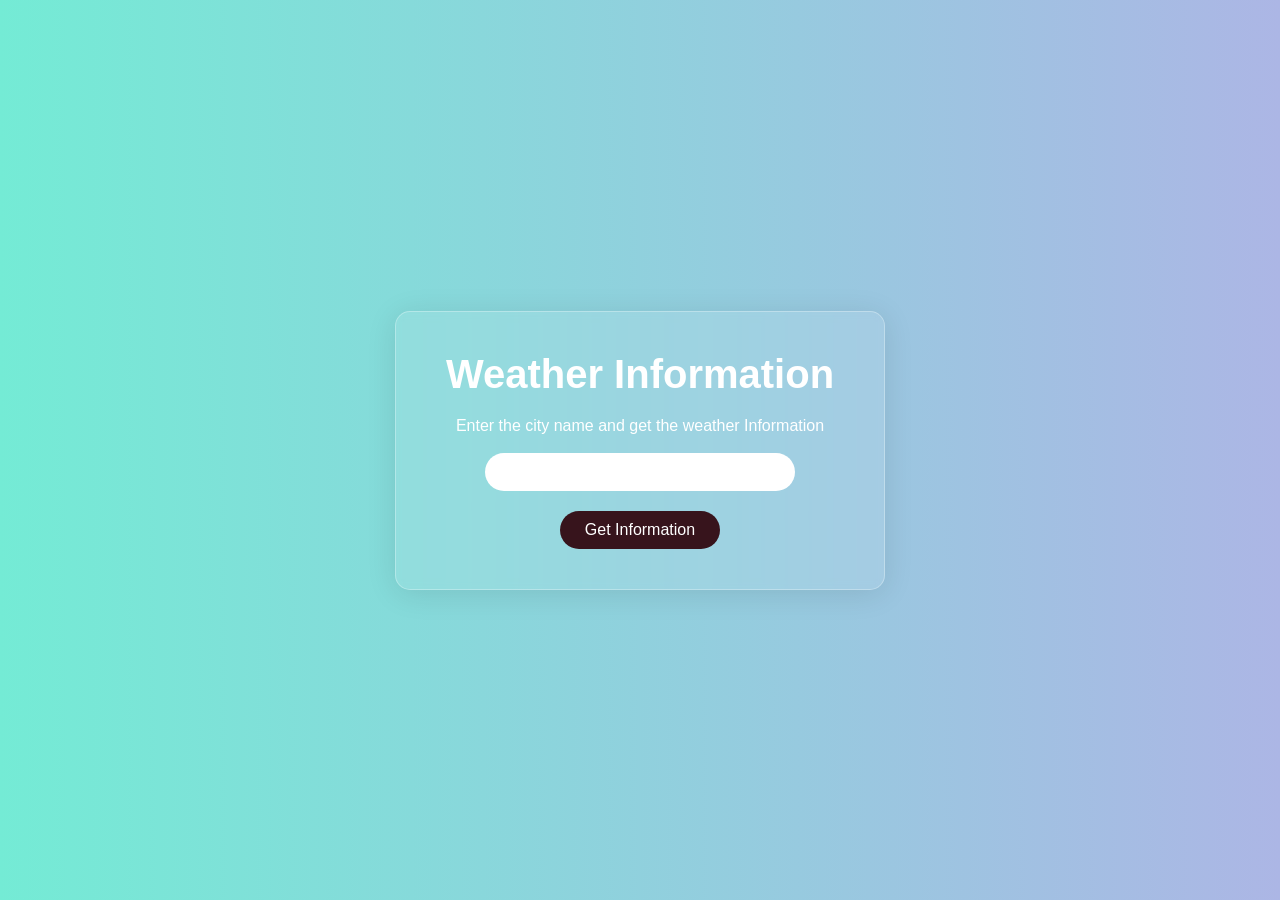
<file: weather_app/index.html>
<!DOCTYPE html>
<html lang="en">
  <head>
    <meta charset="UTF-8" />
    <meta name="viewport" content="width=device-width, initial-scale=1.0" />
    <title>Weather App</title>
    <link rel="stylesheet" href="style.css" />
  </head>
  <body>
    <section id="container">
      <h1>Weather Information</h1>
      <p>Enter the city name and get the weather Information</p>
      <br />
      <input type="text" name="cityName" />
      <button id="searchButton">Get Information</button>
      <div id="weatherInfo"></div>
    </section>
    <script src="script.js"></script>
  </body>
</html>
</file>
<file: weather_app/style.css>
/* RESET DEFAULT SPACES */
* {
    margin: 0;
    padding: 0;
    box-sizing: border-box;
}
/* BODY STYLES */
body {
    background: linear-gradient(to right, #74ebd5, #ACB6E5);
    font-family: 'Poppins', sans-serif;
    display: flex;
    justify-content: center;
    align-items: center;
    height: 100vh;
    color: white;
}
/* CONTAINER STYLES */
#container {
    text-align: center;
    background: rgba(255, 255, 255, 0.1);
    padding: 40px 50px;
    border-radius: 15px;
    box-shadow: 0px 4px 30px rgba(0, 0, 0, 0.1);
    backdrop-filter: blur(5px);
    border: 1px solid rgba(255, 255, 255, 0.3);
}
h1 {
    font-size: 2.5em;
    margin-bottom: 20px;
}
input[type="text"] {
    width: 80%;
    padding: 10px;
    border: none;
    border-radius: 20px;
    margin-bottom: 20px;
    font-size: 1em;
    outline: none;
    text-align: center;
}
button {
	padding: 10px 25px;
	background-color: #37141C;
	color: white;
	border: none;
	border-radius: 20px;
	font-size: 1em;
	cursor: pointer;
    transition: 0.3s ease;
}
button:hover {
    background-color: #FF4B2B;
}
.weather-data{
    margin-top: 20px;
    font-size: 1.2em;
    color: white;
}
.weather-data h2 {
    margin-bottom: 10px;
}

.weather-data p {
    margin: 5px 0;
}
</file>
